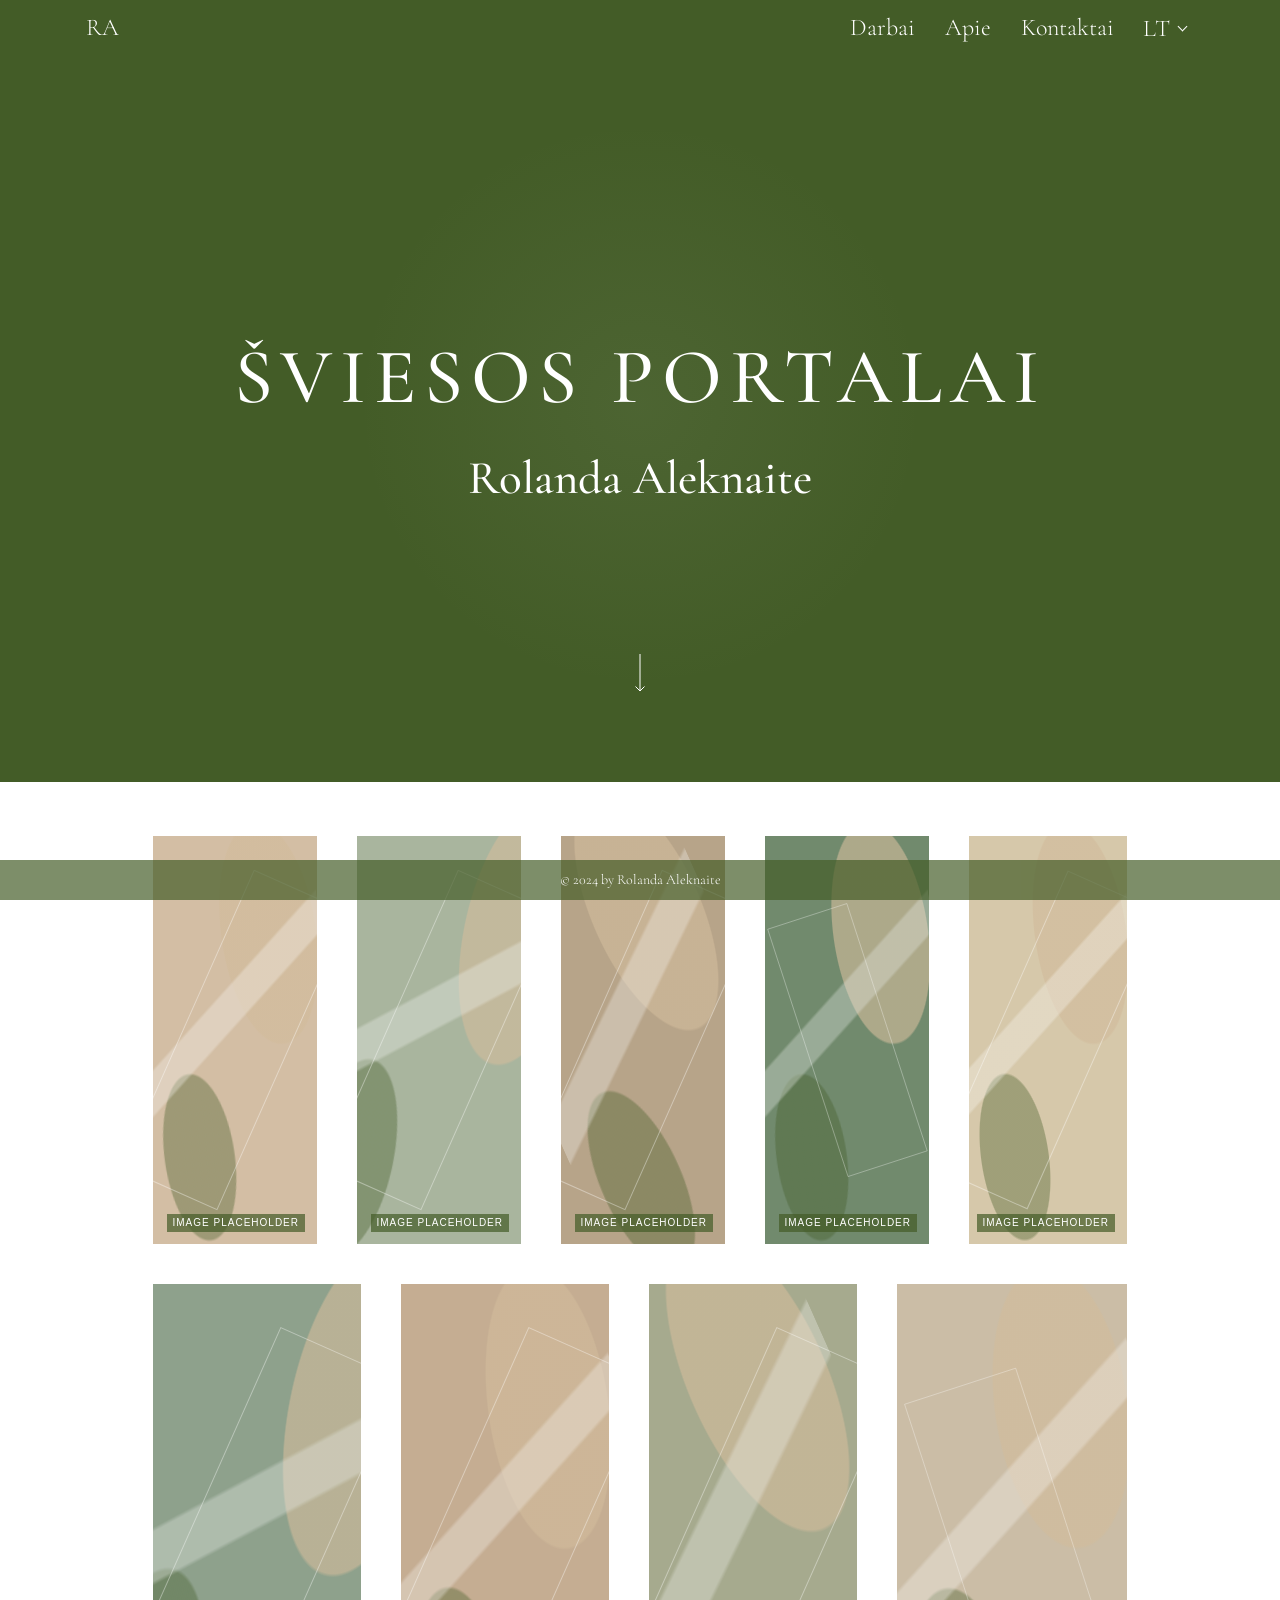
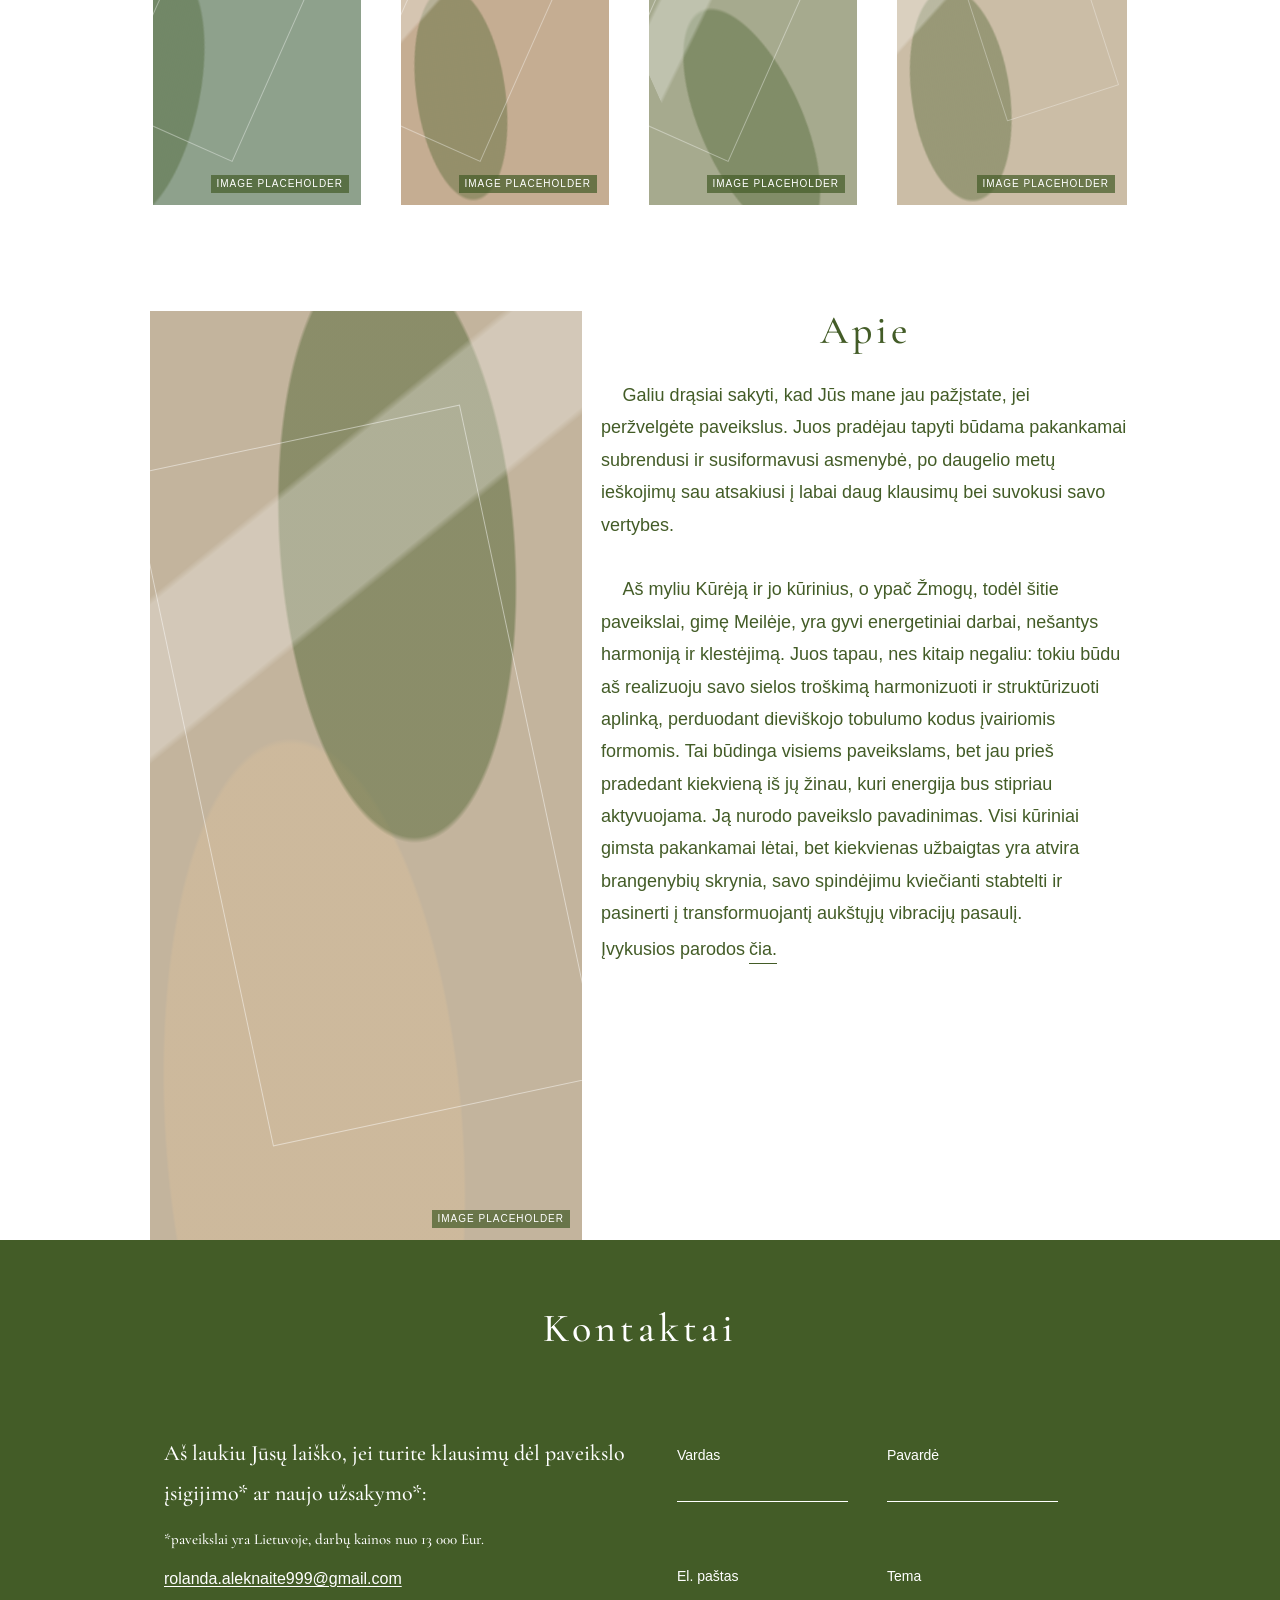
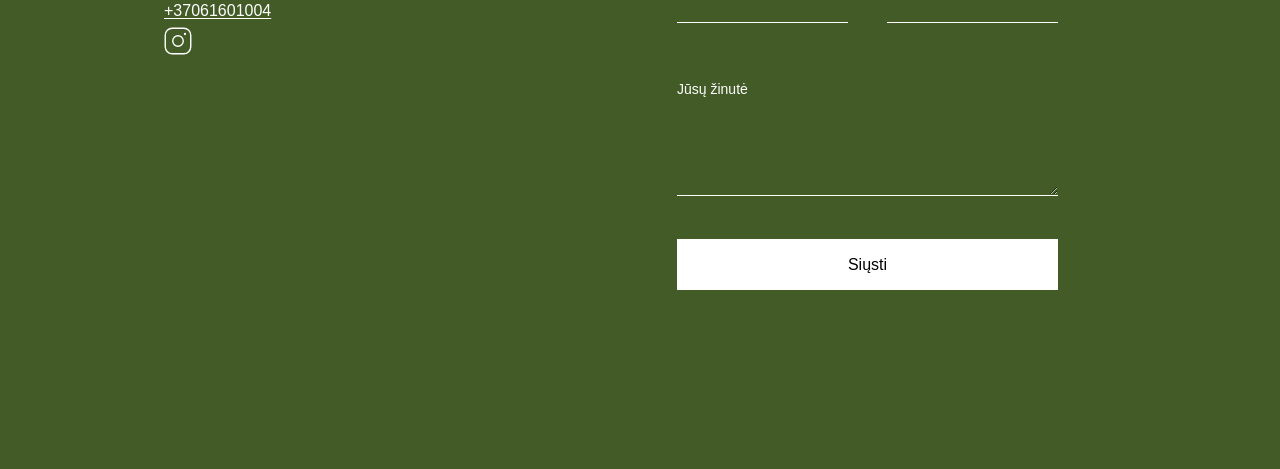
<file: index.html>
<!doctype html>
<html lang="lt">
  <head>
    <meta charset="UTF-8" />
    <meta name="viewport" content="width=device-width, initial-scale=1" />
    <meta name="theme-color" content="#435c27" />
    <meta name="description" content="Rolanda Aleknaite. Šviesos portalai." />
    <title>Rolanda Aleknaite</title>
    <link rel="icon" href="./icon.svg" type="image/svg+xml" />
    <link rel="manifest" href="./manifest.webmanifest" />
    <link rel="preconnect" href="https://fonts.googleapis.com" />
    <link rel="preconnect" href="https://fonts.gstatic.com" crossorigin />
    <link
      href="https://fonts.googleapis.com/css2?family=Cormorant+Garamond:wght@400;500;600&display=swap"
      rel="stylesheet"
    />
    <link rel="stylesheet" href="./styles.css" />
  </head>
  <body>
    <a class="skip-link" href="#main-content">Pereiti prie pagrindinio turinio</a>

    <header class="site-header" id="site-header">
      <div class="header-inner">
        <a class="brand" href="#home" aria-label="Pradžia">RA</a>

        <div class="header-actions">
          <nav class="desktop-nav" aria-label="Pagrindinė navigacija">
            <a class="nav-link" href="#darbai" data-section-link="darbai">Darbai</a>
            <a class="nav-link" href="#apie" data-section-link="apie">Apie</a>
            <a class="nav-link" href="#kontaktai" data-section-link="kontaktai">Kontaktai</a>
          </nav>

          <div class="language-picker">
            <button
              class="language-trigger"
              type="button"
              aria-expanded="false"
              aria-controls="language-menu"
              aria-label="Kalbos pasirinkimas: lietuvių"
            >
              <span class="language-code">LT</span>
              <span class="language-chevron" aria-hidden="true"></span>
            </button>
            <div class="language-menu" id="language-menu" hidden>
              <button type="button" class="language-option is-selected" data-language="LT">LT</button>
              <button type="button" class="language-option" data-language="EN">EN</button>
              <button type="button" class="language-option" data-language="RU">RU</button>
            </div>
          </div>

          <button
            class="menu-toggle"
            type="button"
            aria-expanded="false"
            aria-controls="mobile-nav"
            aria-label="Atverti meniu"
          >
            <span></span><span></span><span></span>
          </button>
        </div>
      </div>

      <nav class="mobile-nav" id="mobile-nav" aria-label="Mobilioji navigacija" hidden>
        <a class="mobile-nav-link" href="#darbai" data-section-link="darbai">Darbai</a>
        <a class="mobile-nav-link" href="#apie" data-section-link="apie">Apie</a>
        <a class="mobile-nav-link" href="#kontaktai" data-section-link="kontaktai">Kontaktai</a>
      </nav>
    </header>

    <main id="main-content">
      <section class="hero" id="home" aria-labelledby="hero-title">
        <div class="hero-content">
          <h1 class="hero-kicker">ŠVIESOS PORTALAI</h1>
          <p class="hero-name" id="hero-title">Rolanda Aleknaite</p>
          <a class="scroll-cue" href="#darbai" aria-label="Slinkti į darbus">
            <svg viewBox="0 0 12 42" aria-hidden="true" focusable="false">
              <path d="M6 1v37M1.5 33.5 6 38l4.5-4.5" />
            </svg>
          </a>
        </div>
      </section>

      <section class="gallery-section" id="darbai" aria-labelledby="gallery-title">
        <h2 class="visually-hidden" id="gallery-title">Darbai</h2>
        <div class="gallery-inner">
          <div class="gallery-row gallery-row-top">
            <a class="gallery-card art-1" href="./art.html?piece=poros-palaiminimas" aria-label="Atidaryti darbą Poros palaiminimas">
              <span class="placeholder-label">image placeholder</span>
            </a>
            <a class="gallery-card art-2" href="./art.html?piece=himnas-meilei" aria-label="Atidaryti darbą Himnas Meilei">
              <span class="placeholder-label">image placeholder</span>
            </a>
            <a class="gallery-card art-3" href="./art.html?piece=tyrumas" aria-label="Atidaryti darbą Tyrumas">
              <span class="placeholder-label">image placeholder</span>
            </a>
            <a class="gallery-card art-4" href="./art.html?piece=gyvenimo-dziaugsmo-energija" aria-label="Atidaryti darbą Gyvenimo džiaugsmo energija">
              <span class="placeholder-label">image placeholder</span>
            </a>
            <a class="gallery-card art-5" href="./art.html?piece=vyriskos-energijos-aktyvavimas" aria-label="Atidaryti darbą Vyriškos energijos aktyvavimas">
              <span class="placeholder-label">image placeholder</span>
            </a>
          </div>

          <div class="gallery-row gallery-row-bottom">
            <a class="gallery-card art-6" href="./art.html?piece=dieviskoji-moteriska-energija" aria-label="Atidaryti darbą Dieviškoji moteriška energija">
              <span class="placeholder-label">image placeholder</span>
            </a>
            <a class="gallery-card art-7" href="./art.html?piece=gausa-per-vyriska-energija" aria-label="Atidaryti darbą Gausa per vyrišką energiją">
              <span class="placeholder-label">image placeholder</span>
            </a>
            <a class="gallery-card art-8" href="./art.html?piece=pinigai-dieviskame-sraute" aria-label="Atidaryti darbą Pinigai dieviškame sraute">
              <span class="placeholder-label">image placeholder</span>
            </a>
            <a class="gallery-card art-9" href="./art.html?piece=moteriskos-energijos-aktyvavimas" aria-label="Atidaryti darbą Moteriškos energijos aktyvavimas">
              <span class="placeholder-label">image placeholder</span>
            </a>
          </div>
        </div>
      </section>

      <section class="about-section" id="apie" aria-labelledby="about-title">
        <div class="about-inner">
          <div class="about-placeholder" role="img" aria-label="Paveikslo vieta">
            <span class="placeholder-label">image placeholder</span>
          </div>

          <div class="about-copy">
            <h2 class="section-heading" id="about-title">Apie</h2>
            <div class="about-body">
              <p>
                Galiu drąsiai sakyti, kad Jūs mane jau pažįstate, jei peržvelgėte paveikslus. Juos pradėjau tapyti būdama pakankamai subrendusi ir susiformavusi asmenybė, po daugelio metų ieškojimų sau atsakiusi į labai daug klausimų bei suvokusi savo vertybes.
              </p>
              <p>
                Aš myliu Kūrėją ir jo kūrinius, o ypač Žmogų, todėl šitie paveikslai, gimę Meilėje, yra gyvi energetiniai darbai, nešantys harmoniją ir klestėjimą. Juos tapau, nes kitaip negaliu: tokiu būdu aš realizuoju savo sielos troškimą harmonizuoti ir struktūrizuoti aplinką, perduodant dieviškojo tobulumo kodus įvairiomis formomis. Tai būdinga visiems paveikslams, bet jau prieš pradedant kiekvieną iš jų žinau, kuri energija bus stipriau aktyvuojama. Ją nurodo paveikslo pavadinimas. Visi kūriniai gimsta pakankamai lėtai, bet kiekvienas užbaigtas yra atvira brangenybių skrynia, savo spindėjimu kviečianti stabtelti ir pasinerti į transformuojantį aukštųjų vibracijų pasaulį.
              </p>
            </div>

            <div class="exhibitions">
              <span>Įvykusios parodos</span>
              <button type="button" class="text-link" data-show-exhibitions>čia.</button>
              <span class="exhibition-message" role="status" aria-live="polite" hidden>Parodų sąrašas bus pridėtas.</span>
            </div>
          </div>
        </div>
      </section>

      <section class="contact-section" id="kontaktai" aria-labelledby="contact-title">
        <h2 class="section-heading contact-heading" id="contact-title">Kontaktai</h2>

        <div class="contact-inner">
          <div class="contact-copy">
            <p class="contact-intro">
              Aš laukiu Jūsų laiško, jei turite klausimų dėl paveikslo įsigijimo* ar naujo užsakymo*:
            </p>
            <p class="contact-note">*paveikslai yra Lietuvoje, darbų kainos nuo 13 000 Eur.</p>
            <div class="contact-details">
              <a href="mailto:rolanda.aleknaite999@gmail.com?subject=Paveikslai">rolanda.aleknaite999@gmail.com</a>
              <a href="tel:+37061601004">+37061601004</a>
            </div>
            <a class="instagram-link" href="https://www.instagram.com/" target="_blank" rel="noreferrer" aria-label="Instagram">
              <svg viewBox="0 0 28 28" aria-hidden="true" focusable="false">
                <rect x="1.25" y="1.25" width="25.5" height="25.5" rx="7" />
                <circle cx="14" cy="14" r="5.25" />
                <circle class="instagram-dot" cx="21" cy="7" r="1.15" />
              </svg>
            </a>
          </div>

          <div class="form-wrap">
            <form class="contact-form" id="contact-form">
              <div class="field-row">
                <div class="field">
                  <label for="first-name">Vardas</label>
                  <input id="first-name" name="vardas" type="text" autocomplete="given-name" />
                </div>
                <div class="field">
                  <label for="last-name">Pavardė</label>
                  <input id="last-name" name="pavardė" type="text" autocomplete="family-name" />
                </div>
              </div>

              <div class="field-row">
                <div class="field">
                  <label for="email">El. paštas</label>
                  <input id="email" name="email" type="email" autocomplete="email" required />
                </div>
                <div class="field">
                  <label for="subject">Tema</label>
                  <input id="subject" name="tema" type="text" />
                </div>
              </div>

              <div class="field message-field">
                <label for="message">Jūsų žinutė</label>
                <textarea id="message" name="žinutė" rows="4"></textarea>
              </div>

              <button class="submit-button" type="submit">Siųsti</button>
              <p class="form-status" id="form-status" role="status" aria-live="polite"></p>
            </form>
          </div>
        </div>
      </section>
    </main>

    <footer class="site-footer">
      <div class="footer-inner">© 2024 by Rolanda Aleknaite</div>
    </footer>

    <script src="./script.js" defer></script>
  </body>
</html>
</file>
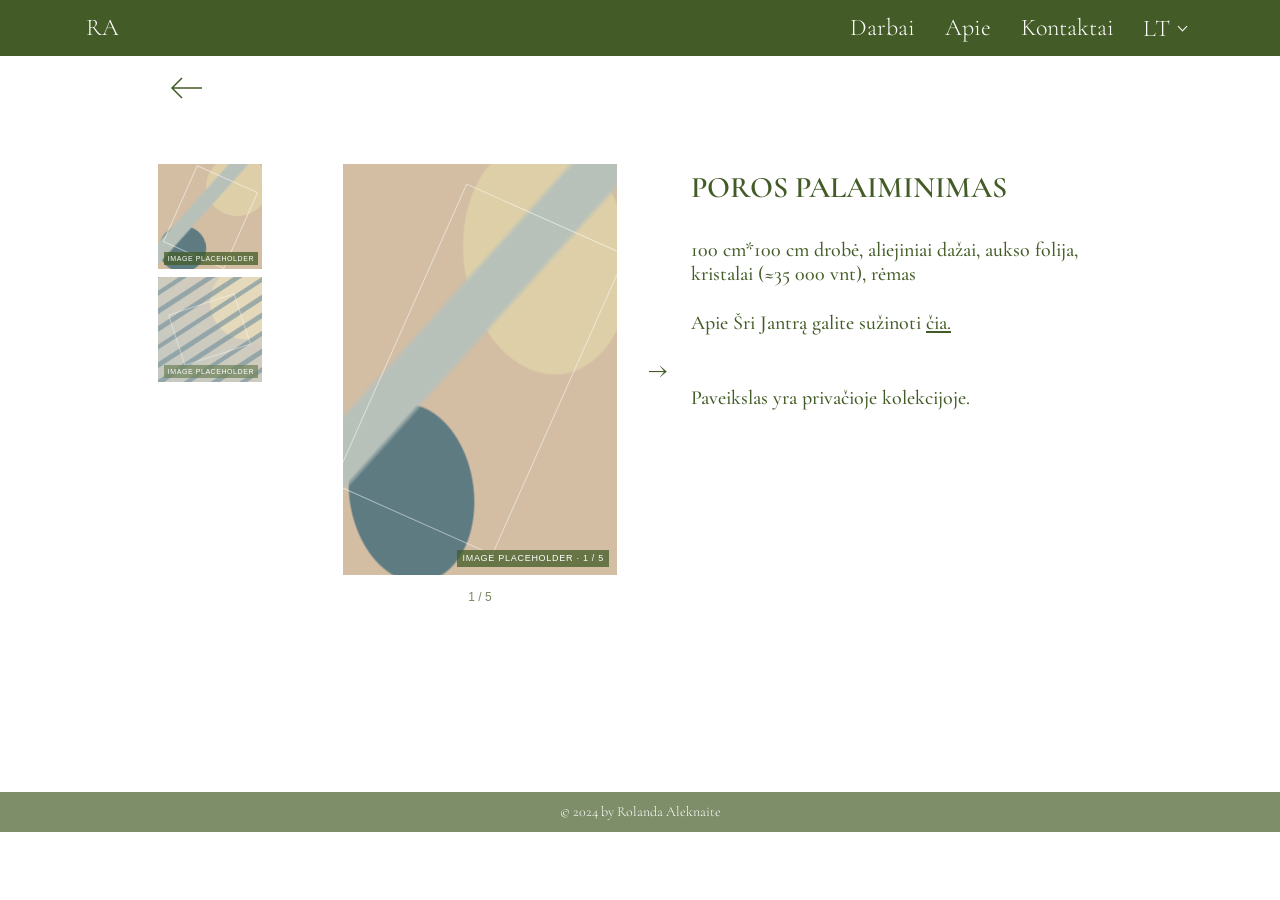
<file: art.html>
<!doctype html>
<html lang="lt">
  <head>
    <meta charset="UTF-8" />
    <meta name="viewport" content="width=device-width, initial-scale=1" />
    <meta name="theme-color" content="#435c27" />
    <meta name="description" content="Rolanda Aleknaite. Kūrinio informacija." />
    <title>Rolanda Aleknaite</title>
    <link rel="icon" href="./icon.svg" type="image/svg+xml" />
    <link rel="manifest" href="./manifest.webmanifest" />
    <link rel="preconnect" href="https://fonts.googleapis.com" />
    <link rel="preconnect" href="https://fonts.gstatic.com" crossorigin />
    <link
      href="https://fonts.googleapis.com/css2?family=Cormorant+Garamond:wght@400;500;600&display=swap"
      rel="stylesheet"
    />
    <link rel="stylesheet" href="./styles.css" />
    <link rel="stylesheet" href="./art.css?v=4" />
  </head>
  <body class="art-page">
    <a class="skip-link" href="#main-content">Pereiti prie pagrindinio turinio</a>

    <header class="site-header" id="site-header">
      <div class="header-inner">
        <a class="brand" href="./" aria-label="Pradžia">RA</a>

        <div class="header-actions">
          <nav class="desktop-nav" aria-label="Pagrindinė navigacija">
            <a class="nav-link" href="./#darbai" data-section-link="darbai">Darbai</a>
            <a class="nav-link" href="./#apie" data-section-link="apie">Apie</a>
            <a class="nav-link" href="./#kontaktai" data-section-link="kontaktai">Kontaktai</a>
          </nav>

          <div class="language-picker">
            <button
              class="language-trigger"
              type="button"
              aria-expanded="false"
              aria-controls="language-menu"
              aria-label="Kalbos pasirinkimas: lietuvių"
            >
              <span class="language-code">LT</span>
              <span class="language-chevron" aria-hidden="true"></span>
            </button>
            <div class="language-menu" id="language-menu" hidden>
              <button type="button" class="language-option is-selected" data-language="LT">LT</button>
              <button type="button" class="language-option" data-language="EN">EN</button>
              <button type="button" class="language-option" data-language="RU">RU</button>
            </div>
          </div>

          <button
            class="menu-toggle"
            type="button"
            aria-expanded="false"
            aria-controls="mobile-nav"
            aria-label="Atverti meniu"
          >
            <span></span><span></span><span></span>
          </button>
        </div>
      </div>

      <nav class="mobile-nav" id="mobile-nav" aria-label="Mobilioji navigacija" hidden>
        <a class="mobile-nav-link" href="./#darbai" data-section-link="darbai">Darbai</a>
        <a class="mobile-nav-link" href="./#apie" data-section-link="apie">Apie</a>
        <a class="mobile-nav-link" href="./#kontaktai" data-section-link="kontaktai">Kontaktai</a>
      </nav>
    </header>

    <main id="main-content">
      <section class="art-detail-section" id="art-detail" aria-labelledby="art-title">
        <div class="art-detail-inner" data-artwork-page>
          <a class="art-back" href="./#darbai" aria-label="Grįžti į darbus">
            <svg viewBox="0 0 34 24" aria-hidden="true" focusable="false">
              <path d="M32 12H2M12 2 2 12l10 10" />
            </svg>
            <span>Grįžti į darbus</span>
          </a>

          <div class="art-gallery" aria-label="Kūrinio galerija">
            <div class="art-thumbnails" id="art-thumbnails" aria-label="Kūrinio vaizdai"></div>

            <div class="art-gallery-main">
              <div class="piece-image art-main-image" id="art-main-image" role="img" aria-label="Kūrinio vaizdas">
                <span class="piece-placeholder-label" id="art-main-label">image placeholder</span>
              </div>
              <button class="art-gallery-arrow art-gallery-prev" id="art-gallery-prev" type="button" aria-label="Ankstesnis vaizdas">←</button>
              <button class="art-gallery-arrow art-gallery-next" id="art-gallery-next" type="button" aria-label="Kitas vaizdas">→</button>
              <p class="art-gallery-count" id="art-gallery-count" aria-live="polite"></p>
            </div>
          </div>

          <article class="art-info">
            <h1 class="art-title" id="art-title">Kūrinys</h1>
            <p class="art-materials" id="art-materials"></p>
            <div class="art-related" id="art-related"></div>
            <div class="art-price" id="art-price-block" hidden>
              <span class="art-label">Kaina</span>
              <span id="art-price"></span>
            </div>
            <p class="art-price-note" id="art-price-note" hidden>*Paveikslai yra Lietuvoje, darbų kainos nuo 13 000 Eur.</p>
            <p class="art-status" id="art-status"></p>
            <a class="art-contact" id="art-contact" href="./#kontaktai" hidden>Susisiekti</a>
          </article>
        </div>
      </section>
    </main>

    <footer class="site-footer">
      <div class="footer-inner">© 2024 by Rolanda Aleknaite</div>
    </footer>

    <script src="./script.js" defer></script>
    <script src="./art.js" defer></script>
  </body>
</html>
</file>
<file: styles.css>
@import url('https://fonts.googleapis.com/css2?family=Cormorant+Garamond:wght@400;500;600&display=swap');

@font-face {
  font-family: "Avenir Reference";
  src: url("https://static.parastorage.com/fonts/v2/af36905f-3c92-4ef9-b0c1-f91432f16ac1/v1/avenir-lt-w01_35-light1475496.woff2") format("woff2");
  font-display: swap;
  font-weight: 300 400;
}

:root {
  --green: #435c27;
  --green-deep: #30451b;
  --white: #ffffff;
  --sage: #a1ae93;
  --beige: #d2bc9c;
  --ink: #435c27;
  --display: "Cormorant Garamond", Georgia, serif;
  --body: "Avenir Reference", "Avenir Next", Avenir, "Segoe UI", sans-serif;
  --content-width: 980px;
  --gallery-width: 974px;
}

* {
  box-sizing: border-box;
}

html {
  scroll-behavior: smooth;
}

body {
  min-width: 320px;
  margin: 0;
  overflow-x: hidden;
  background: var(--green);
  color: var(--white);
  font-family: var(--body);
  font-weight: 300;
}

a {
  color: inherit;
}

button,
input,
textarea {
  font: inherit;
}

button,
a {
  -webkit-tap-highlight-color: transparent;
}

button:focus-visible,
a:focus-visible,
input:focus-visible,
textarea:focus-visible {
  outline: 2px solid var(--beige);
  outline-offset: 3px;
}

[hidden] {
  display: none !important;
}

.visually-hidden {
  position: absolute;
  width: 1px;
  height: 1px;
  padding: 0;
  margin: -1px;
  overflow: hidden;
  clip: rect(0, 0, 0, 0);
  white-space: nowrap;
  border: 0;
}

.skip-link {
  position: fixed;
  top: 8px;
  left: 50%;
  z-index: 100;
  padding: 8px 14px;
  transform: translate(-50%, -150%);
  background: var(--white);
  color: var(--green);
  font-size: 14px;
  text-decoration: none;
  transition: transform 150ms ease;
}

.skip-link:focus {
  transform: translate(-50%, 0);
}

.site-header {
  position: sticky;
  top: 0;
  z-index: 20;
  height: 56px;
  background: var(--green);
}

.header-inner {
  display: flex;
  width: 100%;
  max-width: 1145px;
  height: 56px;
  margin: 0 auto;
}

.brand {
  display: flex;
  align-items: center;
  width: 344px;
  padding-left: 18px;
  color: var(--white);
  font-family: var(--display);
  font-size: 24px;
  line-height: 1;
  text-decoration: none;
}

.header-actions {
  display: flex;
  align-items: stretch;
  margin-left: auto;
}

.desktop-nav {
  display: flex;
  align-items: stretch;
  justify-content: flex-end;
  width: 382px;
  height: 56px;
  margin-right: -14px;
}

.nav-link,
.mobile-nav-link {
  position: relative;
  display: flex;
  align-items: center;
  justify-content: center;
  height: 56px;
  color: var(--white);
  font-family: var(--display);
  font-size: 24px;
  line-height: 1;
  text-decoration: none;
  transition: opacity 120ms ease;
}

.nav-link:nth-child(1) {
  width: 95px;
}

.nav-link:nth-child(2) {
  width: 76px;
}

.nav-link:nth-child(3) {
  width: 124px;
}

.nav-link::after,
.mobile-nav-link::after {
  position: absolute;
  right: 10px;
  bottom: 8px;
  left: 10px;
  height: 1px;
  background: var(--white);
  content: "";
  opacity: 0;
  transform: scaleX(0.4);
  transition: opacity 120ms ease, transform 120ms ease;
}

.nav-link:hover,
.nav-link.is-active,
.mobile-nav-link:hover,
.mobile-nav-link.is-active {
  opacity: 0.78;
}

.nav-link.is-active::after,
.mobile-nav-link.is-active::after {
  opacity: 0.9;
  transform: scaleX(1);
}

.language-picker {
  position: relative;
  width: 97px;
}

.language-trigger {
  display: flex;
  align-items: center;
  justify-content: center;
  width: 97px;
  height: 56px;
  border: 0;
  background: transparent;
  color: var(--white);
  cursor: pointer;
  font-family: var(--display);
  font-size: 24px;
}

.language-chevron {
  width: 7px;
  height: 7px;
  margin: 0 0 4px 9px;
  border-right: 1px solid currentColor;
  border-bottom: 1px solid currentColor;
  transform: rotate(45deg);
  transition: transform 150ms ease;
}

.language-trigger[aria-expanded="true"] .language-chevron {
  margin-bottom: -4px;
  transform: rotate(225deg);
}

.language-menu {
  position: absolute;
  top: 56px;
  right: 0;
  display: grid;
  min-width: 97px;
  padding: 4px 0;
  border: 1px solid rgba(255, 255, 255, 0.28);
  background: var(--green);
  box-shadow: 0 8px 20px rgba(25, 38, 14, 0.16);
}

.language-option {
  min-height: 40px;
  border: 0;
  background: transparent;
  color: var(--white);
  cursor: pointer;
  font-family: var(--display);
  font-size: 20px;
}

.language-option:hover,
.language-option.is-selected {
  background: rgba(255, 255, 255, 0.12);
}

.menu-toggle {
  display: none;
  align-items: center;
  justify-content: center;
  width: 56px;
  height: 56px;
  padding: 0;
  border: 0;
  background: transparent;
  color: var(--white);
  cursor: pointer;
}

.menu-toggle span {
  display: block;
  width: 22px;
  height: 1px;
  margin: 3px 0;
  background: currentColor;
  transition: transform 150ms ease, opacity 150ms ease;
}

.mobile-nav {
  position: absolute;
  top: 56px;
  right: 0;
  left: 0;
  padding: 8px 24px 18px;
  border-top: 1px solid rgba(255, 255, 255, 0.18);
  background: var(--green);
  box-shadow: 0 12px 28px rgba(25, 38, 14, 0.18);
}

.mobile-nav-link {
  justify-content: flex-start;
  width: 100%;
  height: 48px;
  font-size: 26px;
}

.mobile-nav-link::after {
  right: auto;
  bottom: 4px;
  left: 0;
  width: 80px;
}

.hero {
  position: relative;
  height: 726px;
  scroll-margin-top: 56px;
  background:
    radial-gradient(circle at 50% 48%, rgba(161, 174, 147, 0.1), transparent 38%),
    var(--green);
}

.hero-content {
  position: relative;
  display: flex;
  align-items: center;
  flex-direction: column;
  width: min(100% - 32px, var(--content-width));
  height: 100%;
  margin: 0 auto;
  padding-top: 274px;
  text-align: center;
}

.hero-kicker {
  width: 100%;
  margin: 0;
  color: var(--white);
  font-family: var(--display);
  font-size: 78px;
  font-weight: 500;
  letter-spacing: 0.1em;
  line-height: normal;
  white-space: nowrap;
}

.hero-name {
  position: absolute;
  top: 393px;
  right: 0;
  left: 0;
  margin: 0;
  color: var(--white);
  font-family: var(--display);
  font-size: 47px;
  font-weight: 500;
  line-height: 58px;
}

.scroll-cue {
  position: absolute;
  top: 594px;
  left: 50%;
  display: flex;
  align-items: center;
  justify-content: center;
  width: 48px;
  height: 48px;
  color: var(--white);
  transform: translateX(-50%);
  transition: transform 150ms ease, opacity 150ms ease;
}

.scroll-cue:hover {
  opacity: 0.75;
  transform: translate(-50%, 4px);
}

.scroll-cue svg {
  width: 12px;
  height: 42px;
  fill: none;
  stroke: currentColor;
  stroke-width: 1;
}

.gallery-section {
  height: 1079px;
  overflow: hidden;
  scroll-margin-top: 56px;
  background: var(--white);
  color: var(--ink);
}

.gallery-inner {
  width: min(var(--gallery-width), calc(100% - 32px));
  margin: 0 auto;
  padding-top: 54px;
}

.gallery-row {
  display: flex;
  gap: 40px;
  width: 100%;
}

.gallery-row + .gallery-row {
  margin-top: 40px;
}

.gallery-card,
.about-placeholder {
  position: relative;
  overflow: hidden;
  background-color: var(--sage);
}

.gallery-card {
  display: block;
  flex: 0 0 164px;
  height: 408px;
  padding: 0;
  border: 0;
  border-radius: 0;
  cursor: pointer;
  text-decoration: none;
  transition: transform 180ms ease, filter 180ms ease;
}

.gallery-row-top .gallery-card:last-child {
  flex: 1 1 auto;
  width: auto;
}

.gallery-row-bottom .gallery-card {
  flex-basis: 208px;
  height: 521px;
}

.gallery-row-bottom .gallery-card:last-child {
  flex: 1 1 auto;
  width: auto;
}

.gallery-card:hover {
  filter: brightness(0.94);
  transform: translateY(-4px);
}

.gallery-card::before,
.about-placeholder::before {
  position: absolute;
  inset: -12%;
  background:
    linear-gradient(140deg, transparent 0 42%, rgba(255, 255, 255, 0.36) 42.5% 48%, transparent 48.5%),
    radial-gradient(ellipse at 25% 72%, rgba(67, 92, 39, 0.46) 0 16%, transparent 16.5%),
    radial-gradient(ellipse at 74% 30%, rgba(210, 188, 156, 0.78) 0 22%, transparent 22.5%);
  content: "";
  opacity: 0.8;
  transform: rotate(-8deg);
}

.gallery-card::after,
.about-placeholder::after {
  position: absolute;
  inset: 10% 18%;
  border: 1px solid rgba(255, 255, 255, 0.54);
  content: "";
  opacity: 0.68;
  transform: rotate(24deg);
}

.art-1 { background-color: #d3bea4; }
.art-2 { background-color: #a9b59e; }
.art-3 { background-color: #b7a489; }
.art-4 { background-color: #718a6d; }
.art-5 { background-color: #d6c8aa; }
.art-6 { background-color: #8ea18c; }
.art-7 { background-color: #c5ad92; }
.art-8 { background-color: #a6aa8e; }
.art-9 { background-color: #cbbda6; }

.art-2::before,
.art-6::before {
  transform: rotate(12deg) scale(1.2);
}

.art-3::before,
.art-8::before {
  transform: rotate(-24deg) scale(1.15);
}

.art-4::after,
.art-9::after {
  transform: rotate(-18deg) scale(0.8);
}

.placeholder-label {
  position: absolute;
  right: 12px;
  bottom: 12px;
  z-index: 1;
  padding: 4px 6px;
  background: rgba(67, 92, 39, 0.7);
  color: var(--white);
  font-family: var(--body);
  font-size: 10px;
  letter-spacing: 0.1em;
  line-height: 1;
  text-transform: uppercase;
}

.about-section {
  height: 979px;
  scroll-margin-top: 56px;
  background: var(--white);
  color: var(--ink);
}

.about-inner {
  display: grid;
  grid-template-columns: 432px minmax(0, 1fr);
  gap: 19px;
  width: min(var(--content-width), calc(100% - 32px));
  height: 929px;
  margin: 0 auto;
  padding-top: 50px;
}

.about-placeholder {
  height: 929px;
  background-color: #c3b49d;
}

.about-placeholder::before {
  background:
    linear-gradient(145deg, transparent 0 30%, rgba(255, 255, 255, 0.35) 30.5% 39%, transparent 39.5%),
    radial-gradient(ellipse at 58% 32%, rgba(67, 92, 39, 0.54) 0 24%, transparent 24.5%),
    radial-gradient(ellipse at 37% 78%, rgba(210, 188, 156, 0.86) 0 28%, transparent 28.5%);
  transform: rotate(-4deg) scale(1.1);
}

.about-placeholder::after {
  inset: 13% 11%;
  border-color: rgba(255, 255, 255, 0.68);
  transform: rotate(-12deg);
}

.about-copy {
  min-width: 0;
  transform: translateY(-5px);
}

.section-heading {
  margin: 0;
  color: currentColor;
  font-family: var(--display);
  font-size: 40px;
  font-weight: 500;
  letter-spacing: 0.1em;
  line-height: 1.2;
  text-align: center;
}

.about-body {
  max-width: 526px;
  margin-top: 25px;
  color: var(--ink);
  font-family: var(--body);
  font-size: 18px;
  line-height: 1.8;
}

.about-body p {
  margin: 0;
  text-indent: 1.2em;
}

.about-body p:first-child {
  margin-bottom: 32.4px;
}

.exhibitions {
  display: flex;
  align-items: baseline;
  min-height: 86px;
  margin-top: 6px;
  color: var(--ink);
  font-family: var(--body);
  font-size: 18px;
  line-height: 1.45;
}

.text-link {
  padding: 0 0 1px;
  margin-left: 4px;
  border: 0;
  border-bottom: 1px solid currentColor;
  background: transparent;
  color: inherit;
  cursor: pointer;
}

.text-link:hover {
  opacity: 0.65;
}

.exhibition-message {
  margin-left: 12px;
  color: rgba(67, 92, 39, 0.72);
  font-size: 13px;
}

.contact-section {
  height: 789px;
  scroll-margin-top: 56px;
  padding-top: 64px;
  background: var(--green);
  color: var(--white);
}

.contact-heading {
  width: min(928px, calc(100% - 32px));
  height: 48px;
  margin: 0 auto;
}

.contact-inner {
  display: grid;
  grid-template-columns: 489px 491px;
  width: min(var(--content-width), calc(100% - 32px));
  height: 643px;
  margin: 34px auto 0;
}

.contact-copy {
  padding: 48px 14px 0;
}

.contact-intro {
  max-width: 468px;
  margin: 0;
  font-family: var(--display);
  font-size: 22px;
  font-weight: 500;
  line-height: 1.8;
}

.contact-note {
  max-width: 396px;
  margin: 13px 0 10px;
  font-family: var(--display);
  font-size: 15px;
  font-weight: 500;
  line-height: 1.8;
}

.contact-details {
  display: flex;
  flex-direction: column;
  align-items: flex-start;
}

.contact-details a {
  color: var(--white);
  font-family: var(--body);
  font-size: 16px;
  line-height: 2;
  text-decoration: underline;
  text-underline-offset: 2px;
}

.instagram-link {
  display: inline-flex;
  width: 28px;
  height: 28px;
  margin-top: 0;
  color: var(--white);
}

.instagram-link svg {
  width: 28px;
  height: 28px;
  fill: none;
  stroke: currentColor;
  stroke-width: 1.4;
}

.instagram-link .instagram-dot {
  fill: currentColor;
  stroke: none;
}

.form-wrap {
  padding: 8px 0 0;
}

.contact-form {
  width: 459px;
  padding: 54px 40px 0 38px;
}

.field-row {
  display: grid;
  grid-template-columns: repeat(2, minmax(0, 1fr));
  gap: 39px;
}

.field-row + .field-row {
  margin-top: 67px;
}

.field {
  position: relative;
  height: 54px;
}

.field label {
  display: block;
  height: 14px;
  color: var(--white);
  font-family: var(--body);
  font-size: 14px;
  line-height: 14px;
}

.field input,
.field textarea {
  display: block;
  width: 100%;
  border: 0;
  border-bottom: 1px solid var(--white);
  border-radius: 0;
  outline: 0;
  background: transparent;
  color: var(--white);
}

.field input {
  height: 40px;
  padding: 3px;
}

.field textarea {
  height: 100px;
  padding: 10px 7px 3px;
  resize: vertical;
}

.field input:focus,
.field textarea:focus {
  border-bottom-color: var(--beige);
}

.message-field {
  height: 114px;
  margin-top: 59px;
}

.submit-button {
  display: block;
  width: 100%;
  height: 51px;
  padding: 0;
  margin-top: 43px;
  border: 1px solid transparent;
  border-radius: 0;
  background: var(--white);
  color: #000;
  cursor: pointer;
  font-size: 16px;
  transition: background 120ms ease, color 120ms ease;
}

.submit-button:hover {
  background: var(--beige);
}

.form-status {
  min-height: 20px;
  margin: 16px 0 0;
  color: var(--white);
  font-size: 14px;
  line-height: 1.4;
}

.site-footer {
  position: sticky;
  bottom: 0;
  z-index: 10;
  height: 40px;
  background: rgba(67, 92, 39, 0.69);
  color: var(--white);
}

.footer-inner {
  display: flex;
  align-items: center;
  justify-content: center;
  width: min(var(--content-width), calc(100% - 32px));
  height: 40px;
  margin: 0 auto;
  font-family: var(--display);
  font-size: 14px;
  line-height: 1;
  text-align: center;
}

@media (prefers-reduced-motion: reduce) {
  html {
    scroll-behavior: auto;
  }

  *,
  *::before,
  *::after {
    transition-duration: 0.01ms !important;
  }
}

@media (max-width: 900px) {
  .header-inner {
    padding: 0 16px;
  }

  .brand {
    width: auto;
    padding-left: 0;
  }

  .desktop-nav {
    width: auto;
  }

  .nav-link:nth-child(1),
  .nav-link:nth-child(2),
  .nav-link:nth-child(3) {
    width: auto;
    padding: 0 10px;
  }

  .hero-kicker {
    font-size: clamp(42px, 9vw, 68px);
  }

  .contact-inner {
    grid-template-columns: 1fr 1fr;
  }

  .form-wrap {
    padding-right: 24px;
    padding-left: 24px;
  }
}

@media (max-width: 720px) {
  .site-header,
  .header-inner {
    height: 56px;
  }

  .desktop-nav,
  .language-picker {
    display: none;
  }

  .menu-toggle {
    display: flex;
    flex-direction: column;
  }

  .menu-toggle[aria-expanded="true"] span:nth-child(1) {
    transform: translateY(4px) rotate(45deg);
  }

  .menu-toggle[aria-expanded="true"] span:nth-child(2) {
    opacity: 0;
  }

  .menu-toggle[aria-expanded="true"] span:nth-child(3) {
    transform: translateY(-4px) rotate(-45deg);
  }

  .hero {
    height: 680px;
  }

  .hero-content {
    width: min(100% - 32px, var(--content-width));
    padding-top: 210px;
  }

  .hero-kicker {
    font-size: clamp(39px, 11vw, 62px);
    letter-spacing: 0.08em;
    white-space: normal;
  }

  .hero-name {
    top: 350px;
    font-size: 36px;
  }

  .scroll-cue {
    top: auto;
    bottom: 48px;
  }

  .gallery-section,
  .about-section,
  .contact-section {
    height: auto;
  }

  .gallery-section {
    min-height: 0;
    overflow: visible;
  }

  .gallery-inner {
    width: calc(100% - 32px);
    padding-top: 32px;
    padding-bottom: 40px;
  }

  .gallery-row,
  .gallery-row-bottom {
    display: grid;
    grid-template-columns: repeat(2, minmax(0, 1fr));
    gap: 16px;
  }

  .gallery-row + .gallery-row {
    margin-top: 16px;
  }

  .gallery-card,
  .gallery-row-bottom .gallery-card,
  .gallery-row-top .gallery-card:last-child,
  .gallery-row-bottom .gallery-card:last-child {
    width: auto;
    height: auto;
    min-height: 280px;
    aspect-ratio: 0.44;
    flex: initial;
  }

  .about-inner {
    display: flex;
    flex-direction: column;
    width: calc(100% - 32px);
    height: auto;
    padding-top: 32px;
    padding-bottom: 52px;
  }

  .about-placeholder {
    width: 100%;
    height: min(560px, 128vw);
    min-height: 420px;
  }

  .about-copy {
    transform: none;
  }

  .about-body {
    font-size: 17px;
    line-height: 1.65;
  }

  .exhibitions {
    min-height: 70px;
  }

  .contact-section {
    padding: 48px 16px 40px;
  }

  .contact-heading {
    width: 100%;
    height: auto;
  }

  .contact-inner {
    display: flex;
    flex-direction: column;
    width: 100%;
    height: auto;
    margin-top: 32px;
  }

  .contact-copy {
    padding: 0;
  }

  .contact-intro {
    font-size: 22px;
  }

  .form-wrap {
    padding: 44px 0 0;
  }

  .contact-form {
    width: 100%;
    padding-top: 0;
  }

  .field-row {
    gap: 16px;
  }

  .field-row + .field-row {
    margin-top: 44px;
  }

  .message-field {
    margin-top: 40px;
  }

  .submit-button {
    margin-top: 32px;
  }

  .site-footer {
    position: sticky;
  }

}

@media (max-width: 430px) {
  .gallery-card,
  .gallery-row-bottom .gallery-card,
  .gallery-row-top .gallery-card:last-child,
  .gallery-row-bottom .gallery-card:last-child {
    min-height: 240px;
  }

  .field-row {
    grid-template-columns: 1fr;
    gap: 30px;
  }

  .field-row + .field-row {
    margin-top: 30px;
  }

  .message-field {
    margin-top: 30px;
  }

  .placeholder-label {
    right: 8px;
    bottom: 8px;
    font-size: 8px;
  }
}
</file>
<file: art.css>
body.art-page {
  background: var(--white);
  color: var(--ink);
}

.art-detail-section {
  min-height: 736px;
  scroll-margin-top: 56px;
  background: var(--white);
  color: var(--ink);
}

.art-detail-inner {
  position: relative;
  display: grid;
  grid-template-columns: 520px minmax(0, 1fr);
  column-gap: 21px;
  width: min(var(--content-width), calc(100% - 32px));
  min-height: 736px;
  margin: 0 auto;
  padding-top: 108px;
}

.art-back {
  position: absolute;
  top: 20px;
  left: 20px;
  display: inline-flex;
  align-items: center;
  color: var(--ink);
  text-decoration: none;
}

.art-back svg {
  width: 34px;
  height: 24px;
  fill: none;
  stroke: currentColor;
  stroke-width: 1.5;
}

.art-back span {
  position: absolute;
  left: 45px;
  width: max-content;
  padding: 5px 8px;
  background: var(--green);
  color: var(--white);
  font-size: 12px;
  opacity: 0;
  pointer-events: none;
  transform: translateX(-5px);
  transition: opacity 120ms ease, transform 120ms ease;
}

.art-back:hover span,
.art-back:focus-visible span {
  opacity: 1;
  transform: translateX(0);
}

.art-gallery {
  display: grid;
  grid-template-columns: 185px 274px;
  column-gap: 0;
  align-items: start;
  width: 459px;
  margin-left: 8px;
}

.art-thumbnails {
  display: grid;
  grid-template-columns: 104px;
  grid-auto-rows: 105px;
  gap: 8px;
  width: 104px;
  max-height: 218px;
  overflow-y: auto;
  scrollbar-width: none;
}

.art-thumbnails::-webkit-scrollbar {
  display: none;
}

.art-thumbnail {
  width: 104px;
  height: 105px;
  padding: 0;
  border: 0;
  border-radius: 0;
  background: transparent;
  cursor: pointer;
  opacity: 0.74;
  transition: opacity 120ms ease, transform 120ms ease;
}

.art-thumbnail.is-selected {
  opacity: 1;
  transform: none;
}

.art-thumbnail:hover {
  opacity: 1;
  transform: translateX(3px);
}

.art-gallery-main {
  position: relative;
  width: 274px;
  height: 411px;
}

.piece-image {
  position: relative;
  display: block;
  overflow: hidden;
  isolation: isolate;
  background-color: var(--piece-base, var(--sage));
}

.piece-image::before {
  position: absolute;
  inset: -12%;
  z-index: -1;
  background:
    linear-gradient(140deg, transparent 0 38%, color-mix(in srgb, var(--piece-light) 82%, white) 39% 46%, transparent 47%),
    radial-gradient(ellipse at 25% 72%, color-mix(in srgb, var(--piece-dark) 85%, transparent) 0 17%, transparent 17.5%),
    radial-gradient(ellipse at 74% 30%, color-mix(in srgb, var(--piece-accent) 80%, white) 0 23%, transparent 23.5%);
  content: "";
  opacity: 0.88;
  transform: rotate(-8deg);
}

.piece-image::after {
  position: absolute;
  inset: 10% 18%;
  z-index: -1;
  border: 1px solid rgba(255, 255, 255, 0.66);
  content: "";
  opacity: 0.72;
  transform: rotate(24deg);
}

.piece-image[data-view="1"]::before {
  background:
    repeating-linear-gradient(135deg, color-mix(in srgb, var(--piece-dark) 68%, transparent) 0 4px, transparent 4px 13px),
    radial-gradient(circle at 70% 28%, color-mix(in srgb, var(--piece-accent) 84%, white) 0 24%, transparent 24.5%),
    linear-gradient(30deg, var(--piece-light), var(--piece-base));
  transform: rotate(12deg) scale(1.16);
}

.piece-image[data-view="1"]::after {
  inset: 18% 8%;
  transform: rotate(-18deg) scale(0.8);
}

.piece-image[data-view="2"]::before {
  background:
    radial-gradient(circle at 30% 32%, color-mix(in srgb, var(--piece-light) 88%, white) 0 15%, transparent 15.5%),
    linear-gradient(160deg, var(--piece-dark) 0 30%, var(--piece-accent) 30.5% 52%, var(--piece-base) 52.5%);
  transform: rotate(-24deg) scale(1.2);
}

.piece-image[data-view="2"]::after {
  inset: 9% 24%;
  transform: rotate(38deg);
}

.piece-image[data-view="3"]::before {
  background:
    linear-gradient(25deg, transparent 0 25%, color-mix(in srgb, var(--piece-light) 84%, white) 25.5% 39%, transparent 39.5%),
    linear-gradient(160deg, var(--piece-accent), var(--piece-dark));
  transform: rotate(-5deg) scale(1.24);
}

.piece-image[data-view="3"]::after {
  inset: 22% 13%;
  transform: rotate(-35deg);
}

.piece-image[data-view="4"]::before {
  background:
    radial-gradient(ellipse at 32% 70%, color-mix(in srgb, var(--piece-accent) 86%, white) 0 22%, transparent 22.5%),
    linear-gradient(115deg, var(--piece-base) 0 40%, var(--piece-dark) 40.5% 61%, var(--piece-light) 61.5%);
  transform: rotate(18deg) scale(1.18);
}

.piece-image[data-view="4"]::after {
  inset: 16% 20%;
  transform: rotate(10deg);
}

.art-main-image {
  width: 274px;
  height: 411px;
}

.art-thumbnail-image {
  width: 104px;
  height: 105px;
}

.piece-placeholder-label,
.piece-thumbnail-label {
  position: absolute;
  right: 8px;
  bottom: 8px;
  z-index: 2;
  padding: 4px 5px;
  background: rgba(67, 92, 39, 0.74);
  color: var(--white);
  font-family: var(--body);
  font-size: 9px;
  letter-spacing: 0.08em;
  line-height: 1;
  text-transform: uppercase;
}

.piece-thumbnail-label {
  right: 4px;
  bottom: 4px;
  padding: 3px 4px;
  font-size: 7px;
}

.art-gallery-arrow {
  position: absolute;
  top: 50%;
  display: inline-flex;
  align-items: center;
  justify-content: center;
  width: 32px;
  height: 32px;
  padding: 0;
  border: 0;
  background: transparent;
  color: var(--ink);
  cursor: pointer;
  font-family: var(--display);
  font-size: 30px;
  line-height: 1;
  transform: translateY(-50%);
  transition: opacity 120ms ease, transform 120ms ease;
}

.art-gallery-arrow:hover {
  opacity: 0.6;
  transform: translateY(-50%) translateX(3px);
}

.art-gallery-prev {
  left: -56px;
  visibility: hidden;
}

.art-gallery-next {
  right: -56px;
}

.art-gallery-count {
  position: absolute;
  right: 0;
  bottom: -28px;
  left: 0;
  margin: 0;
  color: rgba(67, 92, 39, 0.72);
  font-family: var(--body);
  font-size: 12px;
  line-height: 1;
  text-align: center;
}

.art-info {
  min-width: 0;
  padding-top: 3px;
}

.art-title {
  margin: 0;
  color: var(--ink);
  font-family: var(--display);
  font-size: 30px;
  font-weight: 600;
  letter-spacing: 0;
  line-height: 42px;
}

.art-materials,
.art-related,
.art-price,
.art-status,
.art-price-note {
  color: var(--ink);
  font-family: var(--display);
  font-weight: 500;
}

.art-materials {
  max-width: 430px;
  margin: 29px 0 0;
  font-size: 20px;
  line-height: 1.2;
}

.art-related {
  margin-top: 25px;
  font-size: 20px;
  line-height: 1.2;
}

.art-related-line {
  margin: 0;
}

.art-related-line-spaced {
  margin-top: 13px;
}

.art-inline-link {
  color: inherit;
  text-decoration: underline;
  text-underline-offset: 2px;
}

.art-inline-link:hover {
  opacity: 0.65;
}

.art-price {
  display: flex;
  flex-wrap: wrap;
  gap: 8px;
  margin: 27px 0 0;
  font-size: 20px;
  line-height: 1.2;
}

.art-label {
  font-family: var(--body);
  font-size: 12px;
  letter-spacing: 0.1em;
  line-height: 1.8;
  text-transform: uppercase;
}

.art-price-note {
  max-width: 430px;
  margin: 7px 0 0;
  font-size: 14px;
  line-height: 1.3;
}

.art-status {
  margin: 51px 0 0;
  font-size: 20px;
  line-height: 1.2;
}

.art-contact {
  display: inline-flex;
  align-items: center;
  justify-content: center;
  min-width: 170px;
  min-height: 36px;
  padding: 6px 22px;
  margin-top: 27px;
  border: 1px solid var(--ink);
  background: var(--ink);
  color: var(--white);
  font-family: var(--display);
  font-size: 19px;
  line-height: 1;
  text-decoration: none;
  transition: background 120ms ease, color 120ms ease;
}

.art-contact:hover {
  background: transparent;
  color: var(--ink);
}

@media (max-width: 720px) {
  .art-page .site-footer {
    position: static;
  }

  .art-detail-section,
  .art-detail-inner {
    min-height: 0;
  }

  .art-detail-inner {
    display: flex;
    flex-direction: column;
    width: calc(100% - 32px);
    padding-top: 24px;
    padding-bottom: 64px;
  }

  .art-back {
    position: static;
    align-self: flex-start;
    gap: 11px;
    margin-bottom: 30px;
  }

  .art-back span {
    position: static;
    width: auto;
    padding: 0;
    background: transparent;
    color: var(--ink);
    font-family: var(--body);
    font-size: 14px;
    opacity: 1;
    pointer-events: auto;
    transform: none;
  }

  .art-gallery {
    display: flex;
    flex-direction: column;
    gap: 34px;
    width: 100%;
    margin-left: 0;
  }

  .art-gallery-main {
    order: 0;
    width: 100%;
    height: auto;
    aspect-ratio: 274 / 411;
  }

  .art-main-image {
    width: 100%;
    height: 100%;
  }

  .art-gallery-arrow {
    width: 40px;
    height: 40px;
    font-size: 32px;
  }

  .art-gallery-prev {
    left: -7px;
    visibility: visible;
  }

  .art-gallery-next {
    right: -7px;
  }

  .art-gallery-count {
    bottom: -25px;
  }

  .art-thumbnails {
    order: 1;
    grid-template-columns: repeat(3, minmax(0, 1fr));
    grid-auto-rows: auto;
    gap: 8px;
    width: 100%;
    max-height: none;
    overflow: visible;
  }

  .art-thumbnail {
    width: 100%;
    height: auto;
    aspect-ratio: 104 / 105;
  }

  .art-thumbnail-image {
    width: 100%;
    height: 100%;
  }

  .art-info {
    padding-top: 34px;
  }

  .art-status {
    margin-top: 28px;
  }

  .art-title {
    font-size: 32px;
    line-height: 1.15;
  }

  .art-materials,
  .art-related,
  .art-price,
  .art-status {
    font-size: 20px;
  }
}

@media (max-width: 430px) {
  .art-title {
    font-size: 29px;
  }

  .art-materials,
  .art-related,
  .art-price,
  .art-status {
    font-size: 18px;
  }
}
</file>
